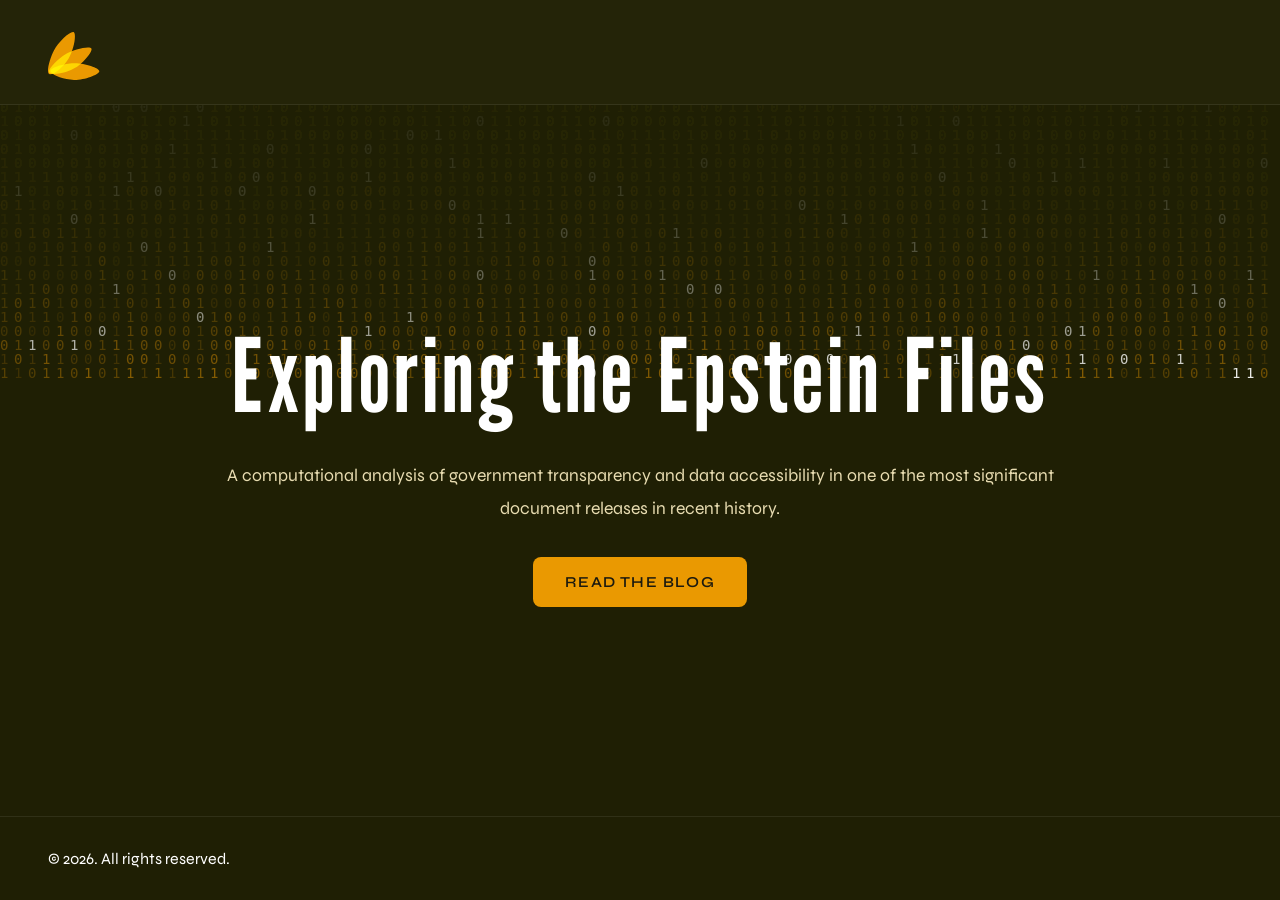
<file: index.html>
<!DOCTYPE html>
<html lang="en">
<head>
  <meta charset="UTF-8" />
  <meta name="viewport" content="width=device-width, initial-scale=1.0" />
  <title>Exploring the Epstein Files</title>
  <link rel="icon" href="assets/logo.svg" type="image/svg+xml" />
  <link rel="preconnect" href="https://fonts.googleapis.com" />
  <link rel="preconnect" href="https://fonts.gstatic.com" crossorigin />
  <link href="https://fonts.googleapis.com/css2?family=League+Gothic&family=Syne:wght@400;500;600;700&display=swap" rel="stylesheet" />
  <link rel="stylesheet" href="https://fonts.googleapis.com/icon?family=Material+Icons" />
  <link rel="stylesheet" href="styles.css">
  <!-- Google tag (gtag.js) -->
  <script async src="https://www.googletagmanager.com/gtag/js?id=G-MX5EDG8GNN"></script>
  <script>
    window.dataLayer = window.dataLayer || [];
    function gtag(){dataLayer.push(arguments);}
    gtag('js', new Date());

    gtag('config', 'G-MX5EDG8GNN');
  </script>
</head>
<body>
  <canvas id="binaryCanvas"></canvas>
  <div class="page-shell">
    <header class="site-header">
      <a class="brand" href="index.html" aria-label="Homepage">
        <img class="brand-logo" src="assets/logo.svg" alt="Site logo" />
      </a>
    </header>

    <main style="flex: 1; display: flex; align-items: center; justify-content: center; padding: 3rem;">
      <div style="text-align: center; max-width: 52rem;">
        <h1 class="post-title" style="font-size: clamp(3rem, 8vw, 6.5rem); margin-bottom: 1.5rem;">Exploring the Epstein Files</h1>
        <p style="font-size: 1.1rem; line-height: 1.85; color: #e8dcb1; margin-bottom: 2rem;">
          A computational analysis of government transparency and data accessibility in one of the most significant document releases in recent history.
        </p>
        <a href="Scraping-Epstein-Files.html" style="display: inline-block; padding: 1rem 2rem; background: #EA9901; color: #1c1a0f; text-decoration: none; border-radius: 0.5rem; font-weight: 600; letter-spacing: 0.08em; text-transform: uppercase; font-size: 0.95rem; transition: background 0.3s ease;">
          Read the Blog
        </a>
      </div>
    </main>

    <footer class="site-footer">
      <p>&copy; 2026. All rights reserved.</p>
    </footer>
  </div>

  <script>
    const canvas = document.getElementById('binaryCanvas');
    const ctx = canvas.getContext('2d');

    const FONT_SIZE = 14;
    let columns, drops;

    function resize() {
      canvas.width = window.innerWidth;
      canvas.height = window.innerHeight;
      columns = Math.floor(canvas.width / FONT_SIZE);
      drops = Array(columns).fill(1);
    }

    function draw() {
      ctx.fillStyle = 'rgba(36, 36, 8, 0.15)';
      ctx.fillRect(0, 0, canvas.width, canvas.height);

      ctx.font = FONT_SIZE + 'px monospace';

      for (let i = 0; i < drops.length; i++) {
        const brightness = Math.random();
        ctx.fillStyle = brightness > 0.95
          ? 'rgba(255, 255, 255, 0.9)'
          : `rgba(234, 153, 1, ${0.15 + brightness * 0.4})`;

        ctx.fillText(Math.random() > 0.5 ? '1' : '0', i * FONT_SIZE, drops[i] * FONT_SIZE);

        if (drops[i] * FONT_SIZE > canvas.height && Math.random() > 0.975) {
          drops[i] = 0;
        }
        drops[i]++;
      }
    }

    resize();
    window.addEventListener('resize', resize);
    setInterval(draw, 50);
  </script>
</body>
</html>
</file>
<file: styles.css>
:root {
  color-scheme: dark;
  font-family: 'Syne', system-ui, -apple-system, BlinkMacSystemFont, "Segoe UI", sans-serif;
  background: #242408;
  color: #ffffff;
}

* {
  box-sizing: border-box;
}

#binaryCanvas {
  position: fixed;
  top: 0;
  left: 0;
  width: 100%;
  height: 100%;
  z-index: 0;
  pointer-events: none;
}

#binaryCanvas ~ .page-shell {
  position: relative;
  z-index: 1;
}

html, body {
  min-height: 100%;
  margin: 0;
  padding: 0;
}

body {
  background: linear-gradient(to bottom, #242408, #34340C 50%, #242408);
  color: #ffffff;
}

img {
  display: block;
  width: 100%;
  height: auto;
}

a {
  color: #ffffff;
  text-decoration: underline;
  text-decoration-color: #EA9901;
  text-decoration-thickness: 4px;
  text-decoration-skip-ink: none;
  transition: text-decoration-color 0.2s ease;
}

a:visited {
  color: #EA9901;
}

a:hover,
a:focus {
  color: #ffffff;
  text-decoration-color: transparent;
}

.page-shell {
  min-height: 100vh;
  display: flex;
  flex-direction: column;
}

.site-header {
  display: flex;
  justify-content: space-between;
  align-items: center;
  gap: 1rem;
  padding: 2rem 3rem 1.5rem;
  background: #242408;
  border-bottom: 1px solid rgba(255, 255, 255, 0.08);
}

.brand {
  display: inline-flex;
  align-items: center;
  text-decoration: none;
}

.brand-logo {
  display: block;
  max-height: 3rem;
  width: auto;
  border-radius: 0;
  background: transparent;
}

.site-nav {
  display: flex;
  gap: 2rem;
  flex-wrap: wrap;
}

.site-nav a {
  color: #ffffff;
  text-decoration: none;
  font-size: 0.95rem;
  letter-spacing: 0.16em;
  text-transform: uppercase;
}

.content-shell {
  width: min(100%, 76rem);
  margin: 0 auto;
  padding: 2.5rem 3rem 3rem;
}

.post-hero {
  display: grid;
  grid-template-columns: 1fr 1fr;
  gap: 0;
  align-items: center;
  margin-bottom: 3rem;
}

.post-hero .content-shell {
  padding-right: 3rem;
  padding-left: 3rem;
  padding-top: 0;
  padding-bottom: 0;
}

.post-hero-text {
  max-width: 48rem;
}

.post-hero-image {
  height: auto;
  border-radius: 0;
  border: none;
  margin-right: calc(-50vw + 50%);
}

.post-meta {
  margin: 0 0 1rem;
  font-size: 0.95rem;
  letter-spacing: 0.22em;
  text-transform: uppercase;
  color: #ffffff;
}

.post-title {
  margin: 0;
  font-family: 'League Gothic', sans-serif;
  font-size: clamp(3.5rem, 6vw, 5.7rem);
  line-height: 1.2;
  letter-spacing: 0.04em;
  color: #ffffff;
}

.post-lead {
  margin: 1.5rem 0 0;
  max-width: 44rem;
  font-size: 1.15rem;
  line-height: 1.9;
  color: #e8dcb1;
}

.post-body {
  display: grid;
  gap: 2.6rem;
  max-width: 52rem;
  margin: 0 auto;
}

.post-body section {
  display: grid;
  gap: 1.5rem;
}

.post-body h2 {
  margin: 0;
  font-family: 'League Gothic', sans-serif;
  font-size: 2.2rem;
  line-height: 1.15;
  letter-spacing: 0.04em;
  color: #ffffff;
}

.post-body p,
.post-body ul,
.post-body li {
  margin: 0;
  font-size: 1rem;
  line-height: 1.85;
  letter-spacing: 0.02em;
  color: #ffffff;
}

.post-body ul {
  padding-left: 1.35rem;
}

.post-body li {
  margin: 0.4rem 0;
}

.post-image {
  margin: 0;
}

.data-table {
  width: 100%;
  border-collapse: collapse;
  border: 1px solid #d1d5db;
}

.data-table th,
.data-table td {
  padding: 0.65rem 1rem;
  text-align: left;
  border: 1px solid #d1d5db;
  background: #ffffff;
  color: #000000;
}

.data-table th {
  font-weight: 600;
  font-size: 0.92rem;
  letter-spacing: 0.03em;
}

.data-table td {
  font-size: 0.95rem;
}

.data-table tbody tr:hover td {
  background: #f9fafb;
}

.post-image img {
  border-radius: 0.5rem;
  border: 1px solid rgba(255, 255, 255, 0.08);
  box-shadow: 0 28px 60px rgba(0, 0, 0, 0.2);
}

.post-image figcaption {
  margin-top: 0.9rem;
  font-size: 0.92rem;
  color: #ffffff;
}

.site-footer {
  border-top: 1px solid rgba(255, 255, 255, 0.08);
  padding: 2rem 3rem;
  margin-top: auto;
  background: transparent;
  color: #ffffff;
}

.site-footer p {
  margin: 0;
}

.footer-note {
  margin-top: 0.75rem;
  font-size: 0.92rem;
  color: #ffffff;
}

.consent-banner {
  display: flex;
  flex-wrap: wrap;
  align-items: center;
  justify-content: space-between;
  gap: 1rem;
  padding: 1.25rem 3rem;
  background: rgba(12, 12, 8, 0.94);
  border-top: 1px solid rgba(255, 255, 255, 0.06);
}

.consent-copy {
  margin: 0;
  flex: 1 1 38rem;
  font-size: 0.95rem;
  line-height: 1.8;
  color: #ffffff;
}

.consent-actions {
  display: flex;
  flex-wrap: wrap;
  gap: 0.85rem;
}

.btn {
  min-width: 12rem;
  padding: 0.95rem 1.4rem;
  border-radius: 1rem;
  font-size: 0.95rem;
  border: 1px solid transparent;
  cursor: pointer;
}

.btn-primary {
  background: #c9a535;
  color: #1e1a0a;
  border-color: rgba(201, 165, 53, 0.35);
}

.btn-secondary {
  background: rgba(255, 255, 255, 0.06);
  color: #ffffff;
  border-color: rgba(255, 255, 255, 0.12);
}

.post-share {
  border-top: 2px solid #EA9901;
  padding-top: 2rem;
  margin-top: 2.6rem;
  position: relative;
}

.share-btn {
  display: inline-flex;
  align-items: center;
  gap: 0.6rem;
  background: none;
  border: none;
  color: #ffffff;
  font-family: 'Syne', system-ui, sans-serif;
  font-size: 0.95rem;
  font-weight: 600;
  letter-spacing: 0.08em;
  text-transform: uppercase;
  cursor: pointer;
  padding: 0;
  transition: opacity 0.2s ease;
  position: relative;
}

.share-btn:hover {
  opacity: 0.8;
}

.share-btn .material-icons {
  font-size: 1.3rem;
}

.share-feedback {
  display: none;
  position: absolute;
  bottom: 100%;
  left: 0;
  margin-bottom: 0.8rem;
  padding: 0.6rem 0.9rem;
  background: rgba(0, 0, 0, 0.85);
  color: #ffffff;
  font-size: 0.85rem;
  font-weight: 600;
  letter-spacing: 0.05em;
  white-space: nowrap;
  border-radius: 0.4rem;
  animation: tooltipFadeInOut 2s ease;
  pointer-events: none;
}

.share-feedback.show {
  display: block;
}

@keyframes tooltipFadeInOut {
  0% {
    opacity: 1;
  }
  80% {
    opacity: 1;
  }
  100% {
    opacity: 0;
  }
}

@media (max-width: 900px) {
  .post-hero {
    grid-template-columns: 1fr;
    gap: 0;
  }

  .post-hero .content-shell {
    padding-right: 1.5rem;
    padding-left: 1.5rem;
  }

  .post-hero-image {
    display: none;
  }

  .post-hero-text {
    padding: 6rem 0;
    text-align: center;
  }

  .site-header {
    flex-direction: column;
    align-items: flex-start;
    padding: 1.5rem 1.5rem 1rem;
  }

  .content-shell {
    padding: 2rem 1.5rem 2.5rem;
  }

  .site-footer,
  .consent-banner {
    padding: 1.5rem 1.5rem;
  }
}

@media (max-width: 640px) {
  .site-nav {
    gap: 1rem;
  }

  .brand {
    font-size: 1.8rem;
  }

  .post-title {
    font-size: 3.2rem;
  }

  .post-body {
    gap: 2rem;
  }

  .btn {
    min-width: auto;
    width: 100%;
  }

  .consent-actions {
    flex-direction: column;
    width: 100%;
  }
}

/* Modal Styles */
.modal {
  display: none;
  position: fixed;
  z-index: 1000;
  left: 0;
  top: 0;
  width: 100%;
  height: 100%;
  background-color: rgba(0, 0, 0, 0.6);
  backdrop-filter: blur(4px);
}

.modal-image-container {
  display: flex;
  align-items: center;
  justify-content: center;
  width: 100%;
  height: 100%;
}

.modal-content {
  display: block;
  max-width: 90%;
  max-height: 90%;
  object-fit: contain;
}

.modal-close {
  position: absolute;
  top: 15px;
  right: 35px;
  color: #EA9901;
  font-size: 40px;
  font-weight: bold;
  cursor: pointer;
  transition: color 0.2s ease;
}

@media (max-width: 768px) {
  .modal {
    backdrop-filter: none;
  }

  .modal-image-container {
    padding: 1rem;
  }

  .modal-content {
    max-width: 100%;
    max-height: 80%;
  }

  .modal-close {
    top: 10px;
    right: 15px;
    font-size: 32px;
  }
}

.modal-close:hover,
.modal-close:focus {
  color: #EA9901;
}

/* Comments */
.post-comments {
  border-top: 2px solid #EA9901;
  padding-top: 2rem;
  margin-top: 2.6rem;
  display: grid;
  gap: 2rem;
}

.comments-heading {
  margin: 0;
  font-family: 'League Gothic', sans-serif;
  font-size: 2.2rem;
  line-height: 1.15;
  letter-spacing: 0.04em;
  color: #ffffff;
}

.comment-form {
  display: flex;
  flex-direction: column;
  gap: 1rem;
}

.comment-form-fields {
  display: flex;
  flex-direction: column;
  gap: 0.75rem;
}

.comment-input,
.comment-textarea {
  width: 100%;
  background: rgba(255, 255, 255, 0.05);
  border: 1px solid rgba(255, 255, 255, 0.12);
  border-radius: 0.5rem;
  padding: 0.75rem 1rem;
  color: #ffffff;
  font-family: 'Syne', system-ui, sans-serif;
  font-size: 1rem;
  line-height: 1.6;
  resize: vertical;
  transition: border-color 0.2s ease;
}

.comment-input::placeholder,
.comment-textarea::placeholder {
  color: rgba(255, 255, 255, 0.35);
}

.comment-input:focus,
.comment-textarea:focus {
  outline: none;
  border-color: #EA9901;
}

.comment-submit {
  justify-self: start;
  background: #EA9901;
  color: #1e1a0a;
  border: none;
  border-radius: 0.5rem;
  padding: 0.7rem 1.5rem;
  font-family: 'Syne', system-ui, sans-serif;
  font-size: 0.95rem;
  font-weight: 700;
  letter-spacing: 0.06em;
  text-transform: uppercase;
  cursor: pointer;
  transition: opacity 0.2s ease;
}

.comment-submit:hover {
  opacity: 0.85;
}

.comment-submit:disabled {
  opacity: 0.5;
  cursor: not-allowed;
}

.comment-error {
  margin: 0;
  font-size: 0.9rem;
  color: #ff6b6b;
  min-height: 1.2em;
}

.comment-list {
  display: grid;
  gap: 1.5rem;
}

.no-comments {
  margin: 0;
  color: rgba(255, 255, 255, 0.45);
  font-size: 0.95rem;
}

.comment {
  border-left: 3px solid #EA9901;
  padding-left: 1.25rem;
  display: grid;
  gap: 0.4rem;
}

.comment-meta {
  display: flex;
  align-items: baseline;
  gap: 0.75rem;
}

.comment-author {
  font-weight: 700;
  font-size: 0.95rem;
  color: #ffffff;
}

.comment-date {
  font-size: 0.85rem;
  color: rgba(255, 255, 255, 0.45);
}

.comment-body {
  margin: 0;
  font-size: 1rem;
  line-height: 1.75;
  color: #e8dcb1;
}
</file>
